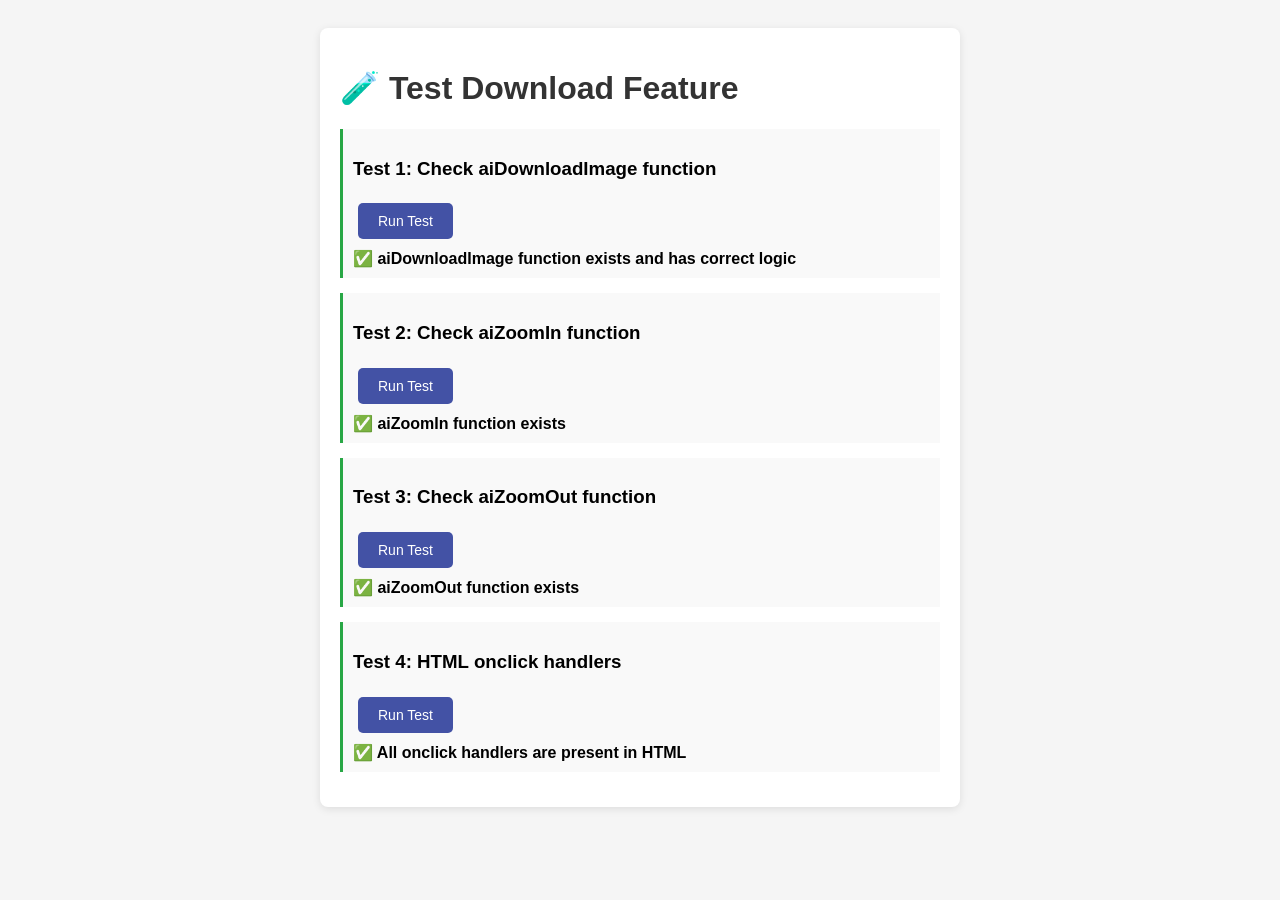
<file: test_download_feature.html>
<!DOCTYPE html>
<html lang="vi">
<head>
    <meta charset="UTF-8">
    <meta name="viewport" content="width=device-width, initial-scale=1.0">
    <title>Test Download Feature</title>
    <style>
        body {
            font-family: Arial, sans-serif;
            padding: 20px;
            background: #f5f5f5;
        }
        .test-container {
            background: white;
            padding: 20px;
            border-radius: 8px;
            max-width: 600px;
            margin: 0 auto;
            box-shadow: 0 2px 8px rgba(0,0,0,0.1);
        }
        h1 { color: #333; }
        .test-item {
            margin: 15px 0;
            padding: 10px;
            background: #f9f9f9;
            border-left: 3px solid #4352a5;
        }
        .test-item.pass { border-left-color: #28a745; }
        .test-item.fail { border-left-color: #dc3545; }
        .test-item.pending { border-left-color: #ffc107; }
        button {
            background: #4352a5;
            color: white;
            border: none;
            padding: 10px 20px;
            border-radius: 5px;
            cursor: pointer;
            font-size: 14px;
            margin: 5px;
        }
        button:hover { background: #333f8a; }
        .status { font-weight: bold; margin-top: 5px; }
    </style>
</head>
<body>
    <div class="test-container">
        <h1>🧪 Test Download Feature</h1>
        
        <div id="test1" class="test-item pending">
            <h3>Test 1: Check aiDownloadImage function</h3>
            <button onclick="testDownloadFunction()">Run Test</button>
            <div class="status" id="status1">Pending...</div>
        </div>
        
        <div id="test2" class="test-item pending">
            <h3>Test 2: Check aiZoomIn function</h3>
            <button onclick="testZoomInFunction()">Run Test</button>
            <div class="status" id="status2">Pending...</div>
        </div>
        
        <div id="test3" class="test-item pending">
            <h3>Test 3: Check aiZoomOut function</h3>
            <button onclick="testZoomOutFunction()">Run Test</button>
            <div class="status" id="status3">Pending...</div>
        </div>
        
        <div id="test4" class="test-item pending">
            <h3>Test 4: HTML onclick handlers</h3>
            <button onclick="testHTMLHandlers()">Run Test</button>
            <div class="status" id="status4">Pending...</div>
        </div>
    </div>

    <!-- Include app.js to load functions -->
    <script src="static/app.js"></script>
    
    <script>
        // Auto-run tests on load
        window.addEventListener('load', () => {
            setTimeout(() => {
                testDownloadFunction();
                testZoomInFunction();
                testZoomOutFunction();
                testHTMLHandlers();
            }, 500);
        });

        function testDownloadFunction() {
            try {
                // Check if function exists
                if (typeof aiDownloadImage !== 'function') {
                    throw new Error('aiDownloadImage function not found');
                }
                
                // Check if it's callable
                const test = aiDownloadImage.toString();
                if (test.includes('getElementById') && test.includes('toBlob')) {
                    updateTest(1, 'pass', '✅ aiDownloadImage function exists and has correct logic');
                } else {
                    updateTest(1, 'fail', '❌ aiDownloadImage function exists but logic may be incomplete');
                }
            } catch (e) {
                updateTest(1, 'fail', `❌ Error: ${e.message}`);
            }
        }

        function testZoomInFunction() {
            try {
                if (typeof aiZoomIn !== 'function') {
                    throw new Error('aiZoomIn function not found');
                }
                updateTest(2, 'pass', '✅ aiZoomIn function exists');
            } catch (e) {
                updateTest(2, 'fail', `❌ Error: ${e.message}`);
            }
        }

        function testZoomOutFunction() {
            try {
                if (typeof aiZoomOut !== 'function') {
                    throw new Error('aiZoomOut function not found');
                }
                updateTest(3, 'pass', '✅ aiZoomOut function exists');
            } catch (e) {
                updateTest(3, 'fail', `❌ Error: ${e.message}`);
            }
        }

        function testHTMLHandlers() {
            try {
                // Check for onclick handlers in page
                const pageHTML = document.documentElement.innerHTML;
                const hasZoomIn = pageHTML.includes('onclick="aiZoomIn()"');
                const hasZoomOut = pageHTML.includes('onclick="aiZoomOut()"');
                const hasDownload = pageHTML.includes('onclick="aiDownloadImage()"');
                
                if (hasZoomIn && hasZoomOut && hasDownload) {
                    updateTest(4, 'pass', '✅ All onclick handlers are present in HTML');
                } else {
                    const missing = [];
                    if (!hasZoomIn) missing.push('aiZoomIn');
                    if (!hasZoomOut) missing.push('aiZoomOut');
                    if (!hasDownload) missing.push('aiDownloadImage');
                    updateTest(4, 'fail', `❌ Missing handlers: ${missing.join(', ')}`);
                }
            } catch (e) {
                updateTest(4, 'fail', `❌ Error: ${e.message}`);
            }
        }

        function updateTest(testNum, status, message) {
            const element = document.getElementById(`test${testNum}`);
            const statusElement = document.getElementById(`status${testNum}`);
            element.className = `test-item ${status}`;
            statusElement.textContent = message;
        }
    </script>
</body>
</html>
</file>
